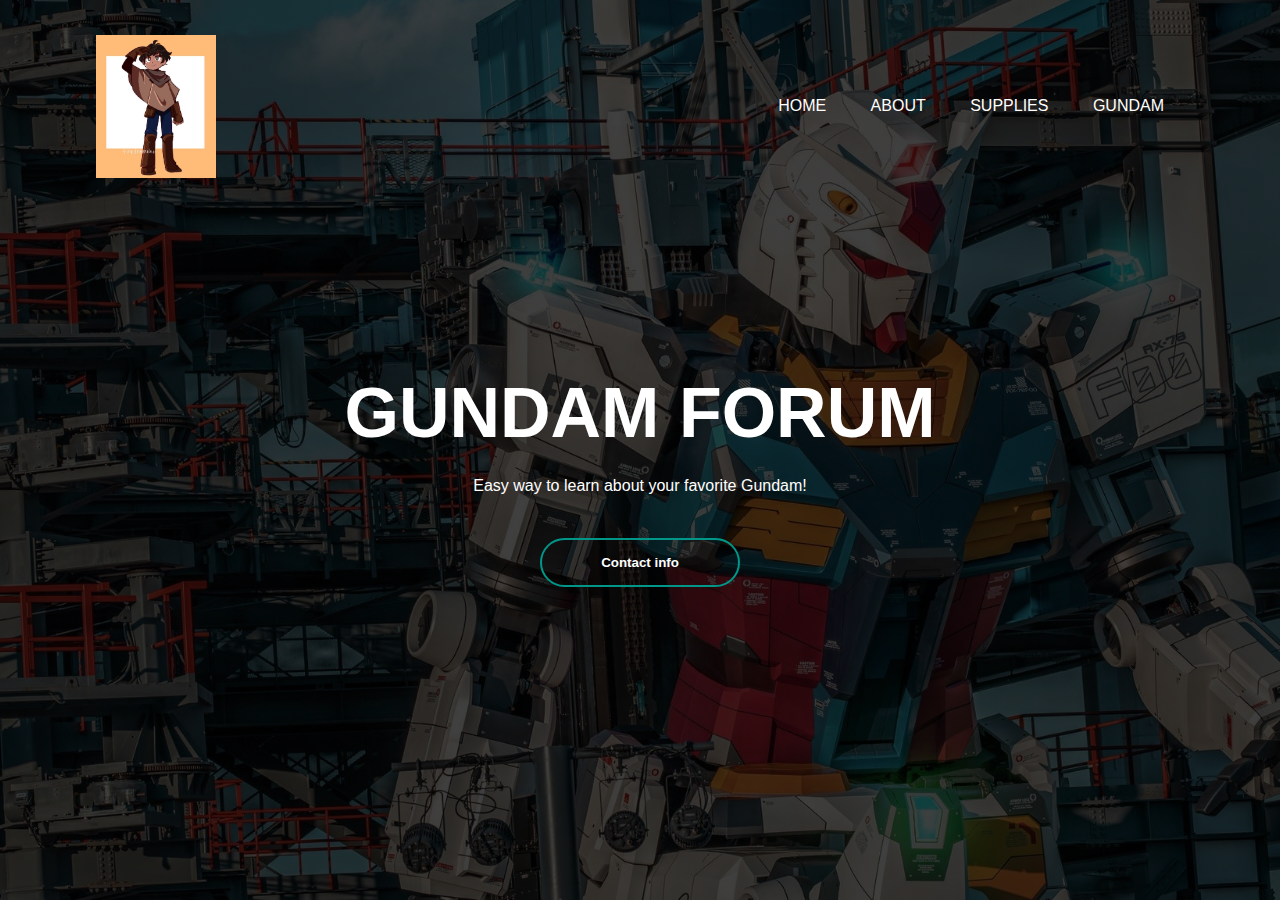
<file: index.html>
<!DOCTYPE html>
<html>
    <head>
        <title> Gundam Forum </title>
        <link rel="stylesheet" href="style.css">
    </head>
    <body>
        <div class="banner">
            <div class="navbar">
                <img src="logo.jpg" class="logo">
                <ul>
                    <li><a href="index.html">Home</a></li>
                    <li><a href="About.html">About</a></li>
                    <li><a href="Supplies.html">Supplies</a></li>
                    <li><a href="Gundam.html">Gundam</a></li>
                </ul>
            
            </div>
        </div>

        <div class="content">
            <h1>GUNDAM FORUM </h1>
            <p>Easy way to learn about your favorite Gundam!</p>
            <div> 
                <a href="Contact.html">
                    <button type="button"><span></span>Contact info</button>
                </a>
        
            </div>
        </div>


    </body>
</html>
</file>
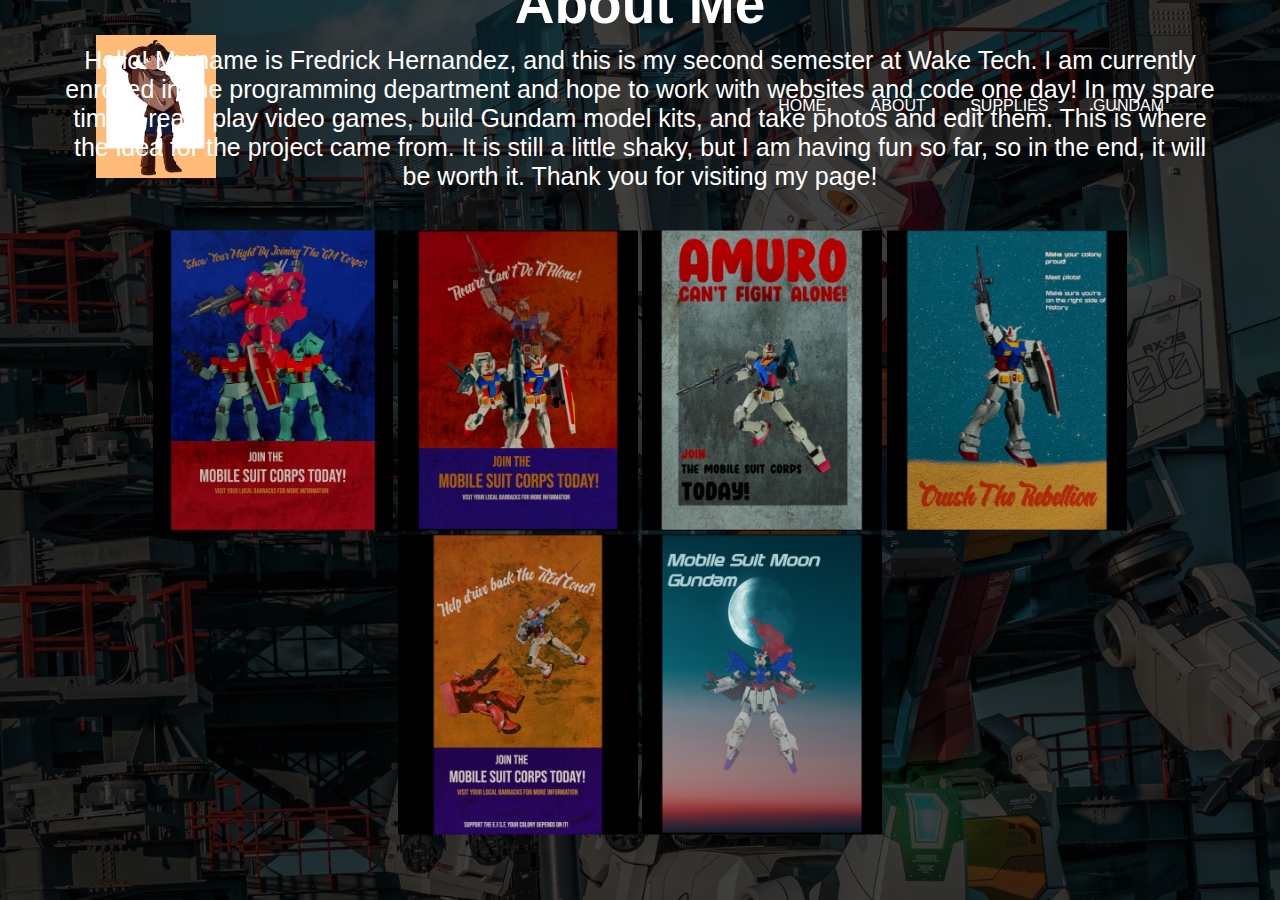
<file: About.html>
<!DOCTYPE html>
<html>
    <head>
        <title> Gundam Forum </title>
        <link rel="stylesheet" href="style.css">
    </head>
    <body>
        <div class="banner">
            <div class="navbar">
                <img src="logo.jpg" class="logo">
                <ul>
                    <li><a href="index.html">Home</a></li>
                    <li><a href="About.html">About</a></li>
                    <li><a href="Supplies.html">Supplies</a></li>
                    <li><a href="Gundam.html">Gundam</a></li>
                </ul>
            
            </div>
        </div>

        <div class="about">
            <h1>About Me </h1>
            <p>Hello! My name is Fredrick Hernandez, and this is my second semester at Wake Tech. I am currently enrolled in the programming department and hope to work with websites and code one day! In my spare time, I read, play video games, build Gundam model kits, and take photos and edit them. This is where the idea for the project came from. It is still a little shaky, but I am having fun so far, so in the end, it will be worth it. Thank you for visiting my page!</p>
            <div> 
                <img src="Gundam IG 5.png" class="image1">
                <img src="Gundam prop 4 IG.png" class="image1">
                <img src="Gundam Prop poster 1 IG.png" class="image1">
                <img src="Gundam Prop poster 2 IG.png" class="image1">
                <img src="Gundam Prop poster 3 IG.png" class="image1">
                <img src="Moon gundam IG.png" class="image1">


            </div>
        </div>


    </body>
</html>
</file>
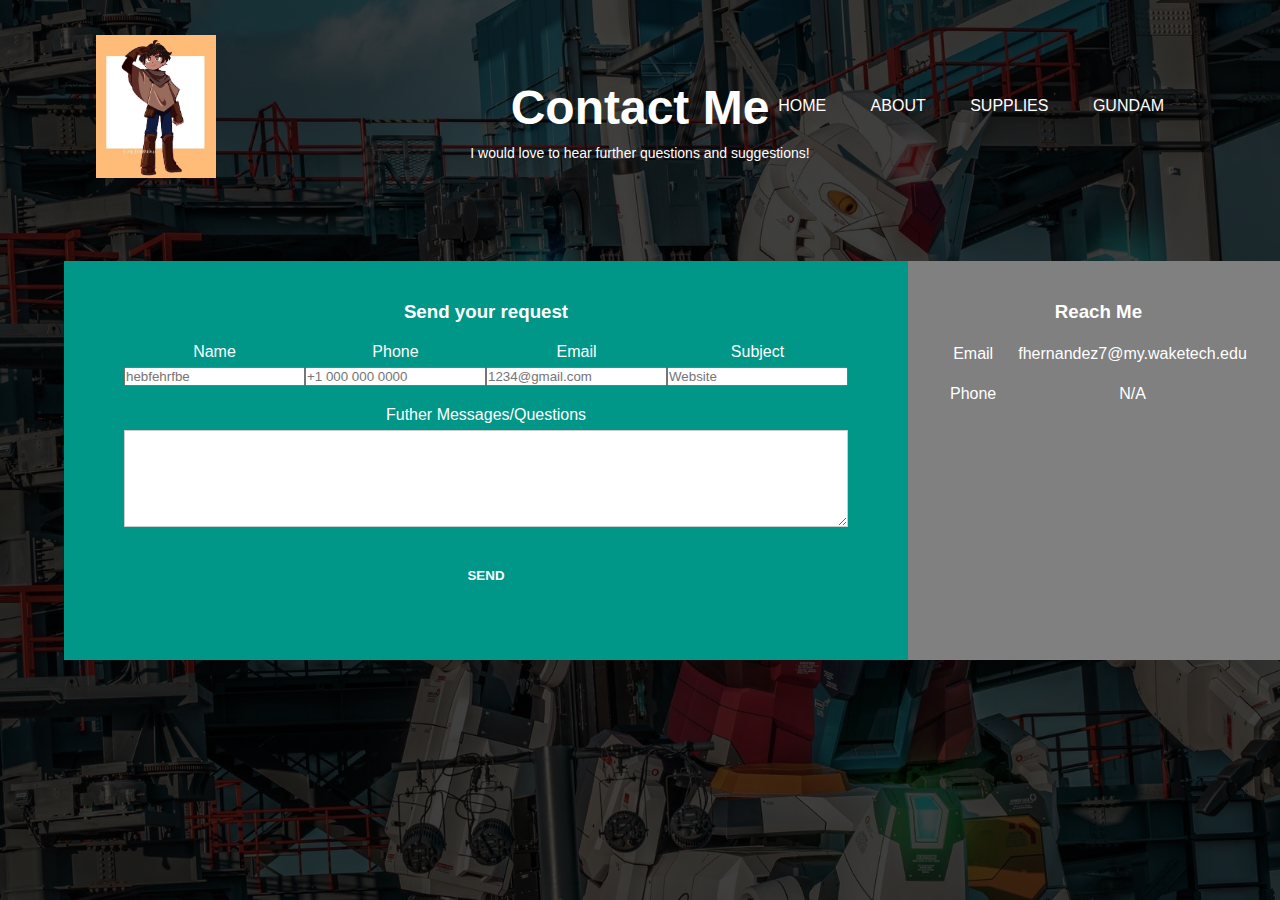
<file: Contact.html>
<!DOCTYPE html>
<html>
    <head>
        <title> Gundam Forum </title>
        <link rel="stylesheet" href="style.css">
    </head>
    <body>
        <div class="banner">
            <div class="navbar">
                <img src="logo.jpg" class="logo">
                <ul>
                    <li><a href="index.html">Home</a></li>
                    <li><a href="About.html">About</a></li>
                    <li><a href="Supplies.html">Supplies</a></li>
                    <li><a href="Gundam.html">Gundam</a></li>
                </ul>
            
            </div>
        </div>

        <div class="container">
            <h1>Contact Me </h1>
            <p>I would love to hear further questions and suggestions!</p>
            <div class="contact-box"> 
                <div class="contact-left">
                    <h3>Send your request</h3>
                    <form>
                        <div class="input-row">
                            <div class="input-group">
                                <label>Name</label>
                                <input type="text" placeholder="hebfehrfbe">
                            </div>
                            <div class="input-group">
                                <label>Phone</label>
                                <input type="text" placeholder="+1 000 000 0000">
                            </div>
                            <div class="input-group">
                                <label>Email</label>
                                <input type="text" placeholder="1234@gmail.com">
                            </div>
                            <div class="input-group">
                                <label>Subject</label>
                                <input type="text" placeholder="Website">
                            </div>

                        </div>
                        
                        <label>Futher Messages/Questions</label>
                        <textarea cols="30" rows="5" placeholder="Your Message" >

                        </textarea>

                        <button type="submit">SEND</button>

                    </form>
                </div>
                <div class="contact-right">
                    <h3>Reach Me</h3>

                    <table>
                        <tr>
                            <td>Email</td>
                            <td>fhernandez7@my.waketech.edu</td>
                        </tr>
                        <tr>
                            <td>Phone</td>
                            <td>N/A</td>
                        </tr>
                    </table>
            </div>
        </div>


    </body>
</html>
</file>
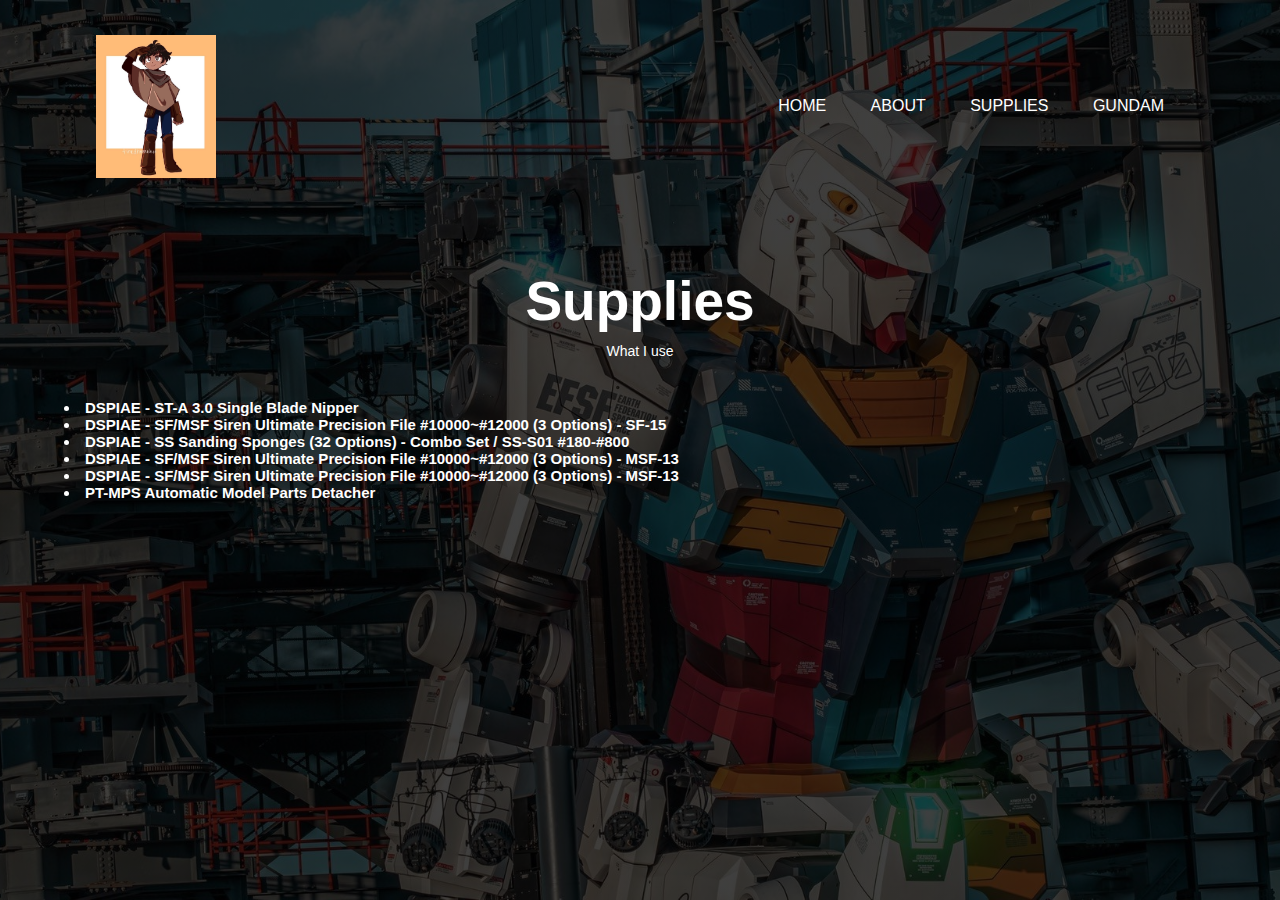
<file: Supplies.html>
<!DOCTYPE html>
<html>
    <head>
        <title> Gundam Forum </title>
        <link rel="stylesheet" href="style.css">
        <meta charset="UTF-8">
        <title> List of Supplies</title>
        <link rel="stylesheet" href="style.css">
    </head>
    <body>
        <div class="banner">
            <div class="navbar">
                <img src="logo.jpg" class="logo">
                <ul>
                    <li><a href="index.html">Home</a></li>
                    <li><a href="About.html">About</a></li>
                    <li><a href="Supplies.html">Supplies</a></li>
                    <li><a href="Gundam.html">Gundam</a></li>
                </ul>
                
            </div>
        </div>
        <div class="supplies">
            <h1>Supplies</h1>
            <p>What I use</p>
            <ul>
                <strong><li>DSPIAE - ST-A 3.0 Single Blade Nipper</li></strong>
                <strong><li>DSPIAE - SF/MSF Siren Ultimate Precision File #10000~#12000 (3 Options) - SF-15</li></strong>
                <strong><li>DSPIAE - SS Sanding Sponges (32 Options) - Combo Set / SS-S01 #180-#800</li></strong>
                <strong><li>DSPIAE - SF/MSF Siren Ultimate Precision File #10000~#12000 (3 Options) - MSF-13</li></strong>
                <strong><li>DSPIAE - SF/MSF Siren Ultimate Precision File #10000~#12000 (3 Options) - MSF-13</li></strong>
                <strong><li>PT-MPS Automatic Model Parts Detacher</li></strong>
            
            </ul>
            
        </div>
       
       
    </body>
</html>
</file>
<file: style.css>
*{
    margin: 0;
    padding: 0;
    font-family: sans-serif;
}
.banner{
width: 100%;
height: 100vh;
background-image: linear-gradient(rgba(0,0,0,0.75), rgba(0,0,0,0.75)),url(backround.jpg);
background-size: cover;
background-position: center;
}
.navbar{
    width: 85%;
    margin: auto;
    padding: 35px 0;
    display: flex;
    align-items: center;
    justify-content: space-between

}
.logo{
    width: 120px;
    cursor: pointer;
}
.navbar ul li{
    list-style: none;
    display: inline-block;
    margin: 0 20px;
    position: relative;
}
.navbar ul li a{
    text-decoration: none;
    color: #fff;
    text-transform: uppercase;
}
.navbar ul li::after{
    content: '';
    height: 3px;
    width: 0%;
    background: #009688;
    position: absolute;
    left: 0;
    bottom: -10px;
    transition: 0.5s;
}
.navbar ul li:hover::after{
    width:100%;
}
.content{
   width: 100%;
   position: absolute;
   top: 50%;
   transform: translateY(-50%);
   text-align: center;
   color: #fff;
}
.content h1{
    font-size: 70px;
    margin-top: 80px;
}
.content p{
    margin: 20px auto;
    font-weight: 100;
    line-height: 25px;
}

button{
    width: 200px;
    padding: 15px 0;
    text-align: center;
    margin: 20px 10px;
    border-radius: 25px;
    font-weight: bold;
    border: 2px solid #009688;
    background: transparent;
    color: white;
    cursor: pointer;
    position: relative;
    overflow: hidden;

}
span{
    background: #009688;
    height: 100%;
    width: 0%;
    border-radius: 25px;
    position: absolute;
    left: 0;
    bottom: 0;
    z-index: -1;
    transition: 0.5s;
}
button:hover span{
    width: 100%;
}
button:hover{
    border: none;

}

.img{
    width:300px;
    height: 350px;
}

.container {
    width:90%;
    color: #fff;
    position:absolute;
    top: 30%;
    left: 50%;
    transform: translate(-50%, -50%);
    Text-align: center;
}

.container h1{
    font-size: 48px;
    margin-top: 200px;
}
.container p{
    margin: 10px 0 40px;
    font-size: 14px;
}
.contact-box{
    background: #009688;
    display: flex;
    margin-top: 100px;
}
.contact-left{
    flex-basis: 60%;
    padding: 40px 60px;
}
.contact-right{
    flex-basis: 60%;
    padding: 40px ;
    background: grey;
    color:#fff;
}
.input-row{
    display: flex;
    justify-content: space-between;
    margin-bottom: 20px;
    margin-top: 20px;
}
.input-row .input-group{
    flex-basis: 45%;

}
textarea{
    width: 100%;
    border: 1px solid #ccc;
    outline: none;
    padding: 10px;
    box-sizing: border-box;
}
label{
    margin-bottom: 6px;
    display:block;
}
tr td:first-child{
    padding-right: 20px;
}
tr td{
    padding-top: 20px;
}



.supplies{
    width:90%;
    color: #fff;
    position:absolute;
    top: 45%;
    left: 50%;
    transform: translate(-50%, -50%);
    Text-align: center;
}
.supplies h1{
    font-size: 55px;
}
.supplies p{
    margin: 10px 0 40px;
    font-size: 14px;
}
 .supplies ul{
    margin: 10px 0 40px;
    margin-left: 0%;
    font-size: 15px;
    list-style-position:inside;
    text-align:left;
    color: white;
   
}
.RX{
    width:90%;
    color: #fff;
    position:absolute;
    top: 45%;
    left: 50%;
    transform: translate(-50%, -50%);
    Text-align: center;
}
.RX h1{
    font-size: 55px;
}
.RX p{
    margin: 10px 0 40px;
    font-size: 25px;
}

.image2{
    height: 300px;

}
.about{
    width:90%;
    color: #fff;
    position:absolute;
    top: 45%;
    left: 50%;
    transform: translate(-50%, -50%);
    Text-align: center;
}
.about h1{
    font-size: 55px;
}
.about p{
    margin: 10px 0 40px;
    font-size: 25px;
}

.image1{
    height: 300px;

}
</file>
